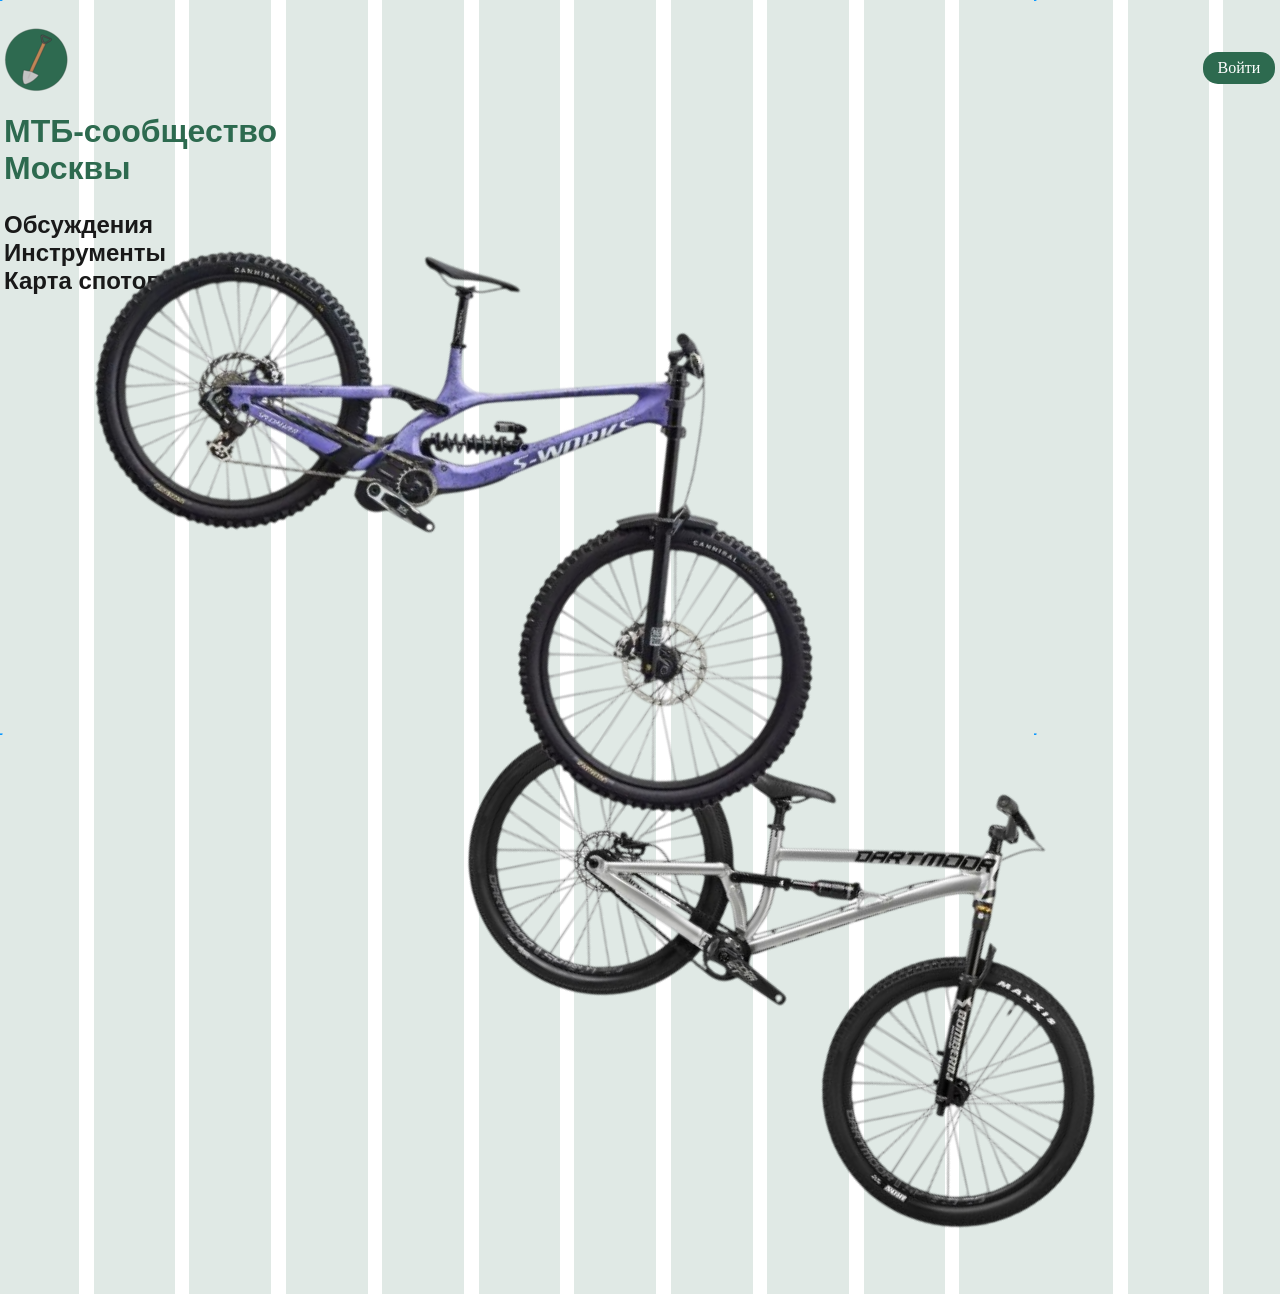
<file: index.html>
<!DOCTYPE html>
<html lang="ru">
<head>
    <meta charset="UTF-8">
    <meta name="viewport" content="width=device-width, initial-scale=1.0">
    <title></title>
    <link rel="stylesheet" href="style.css">
    <link rel="shortcut icon" href="images/Tlogo.png">
</head>
<body>
 <div class="app-container">
  <header>
    <img class="logo" src="images/Tlogo.png" alt="">
    <a class="loginLink" href="indexLogin.html">Войти</a>
  </header>
    <h1 class="h1 reveal" >МТБ-сообщество<br>
      Москвы
    </H1>
    <nav>
     <ul class="link-list">
      <li><a class="link1 reveal" href="chat/index.html">Обсуждения</a></li>
      <li><a class="link2 reveal" href="indexInstrument.html">Инструменты</a></li>
      <li><a class="link3 reveal" href="map/index.html">Карта спотов</a></li>
     </ul>
    </nav> 
    <img class="photomtb reveal" src="images/fotomtb.png" alt="">
    <script src="script.js"></script>
  </div>
</body>
</html>
</file>
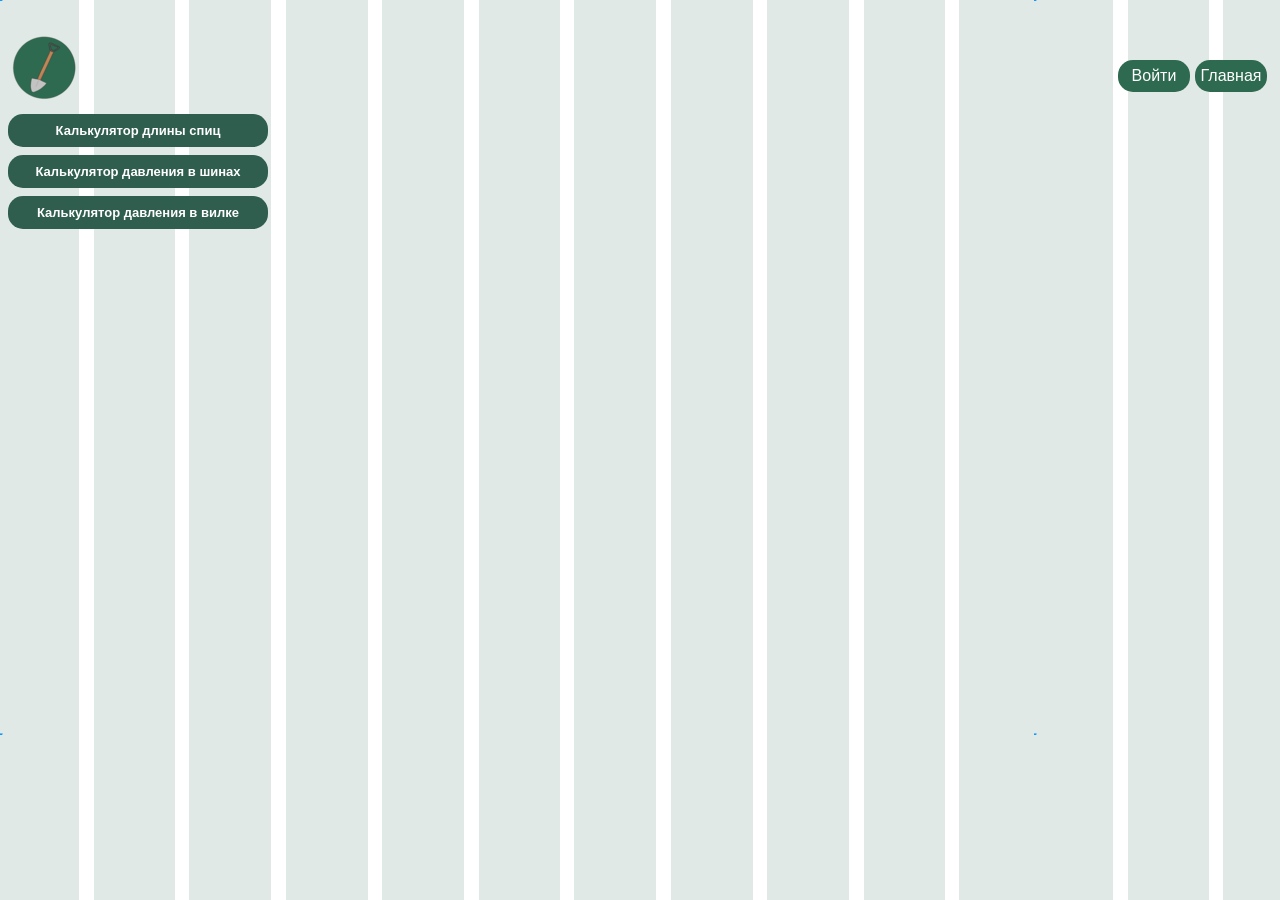
<file: indexInstrument.html>
<!DOCTYPE html>
<html lang="ru">
<head>
    <meta charset="UTF-8">
    <meta name="viewport" content="width=device-width, initial-scale=1.0">
    <link rel="stylesheet" href="styleInstrument.css">
    <title>Инструменты</title>
</head>
<body>
 <div class="app-container">
  <header>
    <img class="logo" src="images/Tlogo.png" alt="Логотип">
    <a class="loginLink" href="indexLogin.html">Войти</a>
    <a class="MainLink" href="index.html">Главная</a>
  </header>

  <nav>
     <ul class="link-list">
      <li><a class="link1 reveal" href="#spokes-calc" data-calc="spokes-calc">Калькулятор длины спиц</a></li>
      <li><a class="link2 reveal" href="#tires-calc" data-calc="tires-calc">Калькулятор давления в шинах</a></li>
      <li><a class="link3 reveal" href="#fork-calc" data-calc="fork-calc">Калькулятор давления в вилке</a></li>
     </ul>
  </nav>

  <main class="calculators-container">
    <section id="spokes-calc" class="calc-section">
      <div class="calc-header">
        <h2>Калькулятор длины спиц</h2>
        <button type="button" class="collapse-btn">Свернуть ▲</button>
      </div>
      
      <div class="calc-grid">
        <div class="input-group">
          <label for="sp-erd">ERD обода (мм)</label>
          <input type="number" id="sp-erd" value="600" min="100" max="800">
        </div>
        <div class="input-group">
          <label for="sp-count">Количество спиц</label>
          <select id="sp-count">
            <option value="24">24</option>
            <option value="28">28</option>
            <option value="32" selected>32</option>
            <option value="36">36</option>
          </select>
        </div>

        <div class="input-group">
          <label for="sp-flange-l">Диаметр левого фланца (мм)</label>
          <input type="number" id="sp-flange-l" value="58" step="0.5">
        </div>
        <div class="input-group">
          <label for="sp-flange-r">Диаметр правого фланца (мм)</label>
          <input type="number" id="sp-flange-r" value="58" step="0.5">
        </div>

        <div class="input-group">
          <label for="sp-offset-l">Центр — левый фланец (мм)</label>
          <input type="number" id="sp-offset-l" value="34" step="0.5">
        </div>
        <div class="input-group">
          <label for="sp-offset-r">Центр — правый фланец (мм)</label>
          <input type="number" id="sp-offset-r" value="20.5" step="0.5">
        </div>

        <div class="input-group">
          <label for="sp-crosses-l">Кресты (левая сторона)</label>
          <select id="sp-crosses-l">
            <option value="0">0 (Солнышко)</option>
            <option value="1">1 крест</option>
            <option value="2">2 креста</option>
            <option value="3" selected>3 креста</option>
            <option value="4">4 креста</option>
          </select>
        </div>
        <div class="input-group">
          <label for="sp-crosses-r">Кресты (правая сторона)</label>
          <select id="sp-crosses-r">
            <option value="0">0 (Солнышко)</option>
            <option value="1">1 крест</option>
            <option value="2">2 креста</option>
            <option value="3" selected>3 креста</option>
            <option value="4">4 креста</option>
          </select>
        </div>

        <div class="input-group">
          <label for="sp-hole-dia">Отверстие фланца (мм)</label>
          <input type="number" id="sp-hole-dia" value="2.5" step="0.1">
        </div>
        <div class="input-group">
          <label for="sp-rim-offset">Смещение обода (мм)</label>
          <input type="number" id="sp-rim-offset" value="0" step="0.5">
        </div>
      </div>

      <div class="calc-results">
        <div class="res-item">
          <span>Левая сторона (NDS):</span>
          <strong id="res-spoke-l">—</strong>
        </div>
        <div class="res-item">
          <span>Правая сторона (DS):</span>
          <strong id="res-spoke-r">—</strong>
        </div>
      </div>
    </section>

    <section id="tires-calc" class="calc-section">
      <div class="calc-header">
        <h2>Калькулятор давления в шинах</h2>
        <button type="button" class="collapse-btn">Свернуть ▲</button>
      </div>

      <div class="calc-grid">
        <div class="input-group">
          <label for="tr-rider">Вес райдера (кг)</label>
          <input type="number" id="tr-rider" value="75" min="30" max="180">
        </div>
        <div class="input-group">
          <label for="tr-bike">Вес велосипеда (кг)</label>
          <input type="number" id="tr-bike" value="13.5" min="8" max="35" step="0.5">
        </div>

        <div class="input-group">
          <label for="tr-width">Ширина покрышки</label>
          <select id="tr-width">
            <option value="53">2.1"</option>
            <option value="57">2.25"</option>
            <option value="60" selected>2.35"</option>
            <option value="61">2.4"</option>
            <option value="64">2.5"</option>
            <option value="66">2.6"</option>
            <option value="71">2.8" (Plus)</option>
          </select>
        </div>
        <div class="input-group">
          <label for="tr-diameter">Диаметр колеса</label>
          <select id="tr-diameter">
            <option value="29" selected>29"</option>
            <option value="27.5">27.5"</option>
            <option value="26">26"</option>
          </select>
        </div>

        <div class="input-group">
          <label for="tr-setup">Тип установки</label>
          <select id="tr-setup">
            <option value="tubeless" selected>Бескамерно</option>
            <option value="tube">С камерой</option>
          </select>
        </div>
        <div class="input-group">
          <label for="tr-surface">Трасса / Покрытие</label>
          <select id="tr-surface">
            <option value="xc">Плотный грунт / Кросс-кантри</option>
            <option value="trail" selected>Трейл / Корни и камни</option>
            <option value="enduro">Эндуро / Жёсткий рельеф</option>
            <option value="pump">Памп-трек / Дерт / Асфальт</option>
          </select>
        </div>

        <div class="input-group full-width">
          <label for="tr-condition">Погодные условия</label>
          <select id="tr-condition">
            <option value="dry" selected>Сухо</option>
            <option value="wet">Мокро / Грязь</option>
          </select>
        </div>
      </div>

      <div class="calc-results">
        <div class="res-item">
          <span>Переднее колесо:</span>
          <strong id="res-tire-f">—</strong>
        </div>
        <div class="res-item">
          <span>Заднее колесо:</span>
          <strong id="res-tire-r">—</strong>
        </div>
      </div>
    </section>

    <section id="fork-calc" class="calc-section">
      <div class="calc-header">
        <h2>Калькулятор давления в вилке</h2>
        <button type="button" class="collapse-btn">Свернуть ▲</button>
      </div>

      <div class="calc-grid">
        <div class="input-group">
          <label for="fk-weight">Вес райдера (кг)</label>
          <input type="number" id="fk-weight" value="75" min="35" max="160">
        </div>
        <div class="input-group">
          <label for="fk-type">Тип вилки (ход / диаметр ног)</label>
          <select id="fk-type">
            <option value="dj">Дёрт / Стрит (80–100 мм)</option>
            <option value="xc">Кросс-кантри (100–120 мм / 32–34 мм)</option>
            <option value="trail" selected>Трейл (130–150 мм / 34–36 мм)</option>
            <option value="enduro">Эндуро (160–180 мм / 36–38 мм)</option>
            <option value="dh">Даунхилл / Двухкоронка (200 мм)</option>
          </select>
        </div>

        <div class="input-group">
          <label for="fk-style">Стиль катания (Желаемый сэг)</label>
          <select id="fk-style">
            <option value="plush">Мягко / Плюш (Сэг 25–30%)</option>
            <option value="balanced" selected>Универсально (Сэг 20%)</option>
            <option value="firm">Жёстко / Прыжки (Сэг 15%)</option>
          </select>
        </div>
        <div class="input-group">
          <label for="fk-tokens">Проставки в камере (Токены)</label>
          <select id="fk-tokens">
            <option value="0">0 шт. (Линейная работа)</option>
            <option value="1" selected>1–2 шт. (Стандарт)</option>
            <option value="3">3+ шт. (Высокая прогрессия)</option>
          </select>
        </div>
      </div>

      <div class="calc-results">
        <div class="res-item">
          <span>Стартовое давление:</span>
          <strong id="res-fork-psi">—</strong>
        </div>
        <div class="res-item">
          <span>Целевой сэг:</span>
          <strong id="res-fork-sag">—</strong>
        </div>
        <div class="res-item">
          <span>Отскок (от закрытого):</span>
          <strong id="res-fork-rebound">—</strong>
        </div>
      </div>
    </section>
  </main>
 </div>

 <script src="scriptInstrument.js"></script>
</body>
</html>
</file>
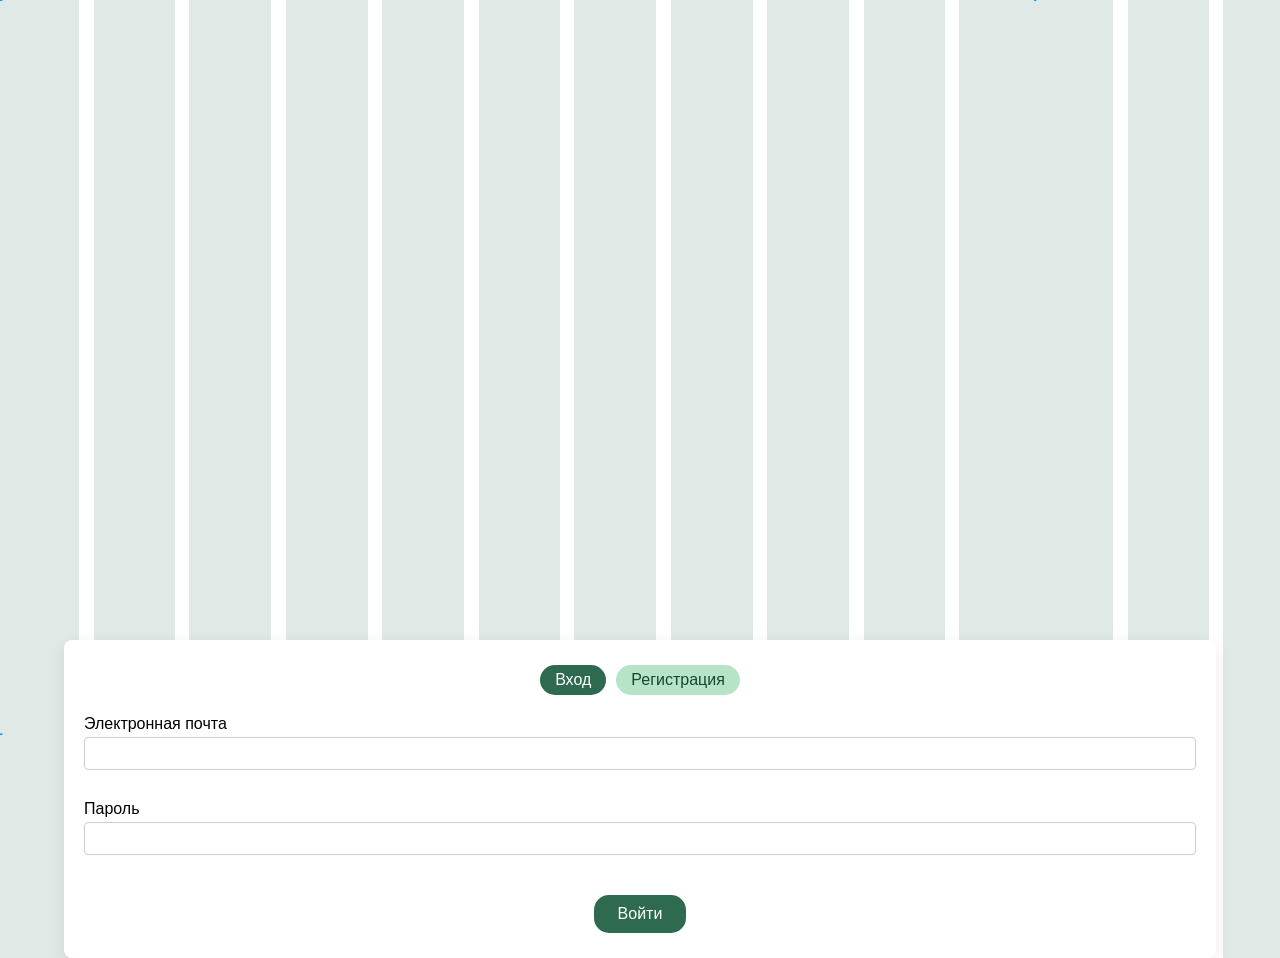
<file: indexLogin.html>
<!DOCTYPE html>
<html lang="ru">
<head>
    <meta charset="UTF-8">
    <meta name="viewport" content="width=device-width, initial-scale=1.0">
    <link rel="stylesheet" href="styleLogin.css">
    <title>Вход и регистрация</title>
    <link rel="stylesheet" href="styleLogin.css">
</head>
<body>

  <div class="auth-container">
    <div class="tabs">
      <button type="button" class="btnLogin active" onclick="switchTab('login')">Вход</button>
      <button type="button" class="btnReg" onclick="switchTab('register')">Регистрация</button>
    </div>
<form id="login-form" class="reg-form auth-form active" action="/login" method="post" novalidate>
  <div class="form-group">
    <label for="login-email">Электронная почта</label><br>
    <input type="email" id="login-email" name="email" required>
    <span class="error-msg"></span>
  </div>

  <div class="form-group">
    <label for="login-password">Пароль</label><br>
    <input type="password" id="login-password" name="password" required>
    <span class="error-msg"></span>
  </div>

  <button type="submit" class="btnFinish">Войти</button>
</form>


<form id="register-form" class="reg-form auth-form" action="/register" method="post" novalidate>
  <div class="form-group">
    <label for="name">Имя</label><br>
    <input type="text" id="name" name="name" required>
    <span class="error-msg"></span>
  </div>

  <div class="form-group">
    <label for="email">Электронная почта</label><br>
    <input type="email" id="email" name="email" required>
    <span class="error-msg"></span>
  </div>

  <div class="form-group">
    <label for="password">Пароль</label><br>
    <input type="password" id="password" name="password" minlength="6" required>
    <span class="error-msg"></span>
  </div>

  <div class="form-group">
    <label for="password_confirm">Повторите пароль</label><br>
    <input type="password" id="password_confirm" name="password_confirm" minlength="6" required>
    <span class="error-msg"></span>
  </div>

  <button type="submit" class="btnFinish">Зарегистрироваться</button>
</form>

  </div>

<script>
  function switchTab(tab) {
    const btnLogin = document.querySelector('.btnLogin');
    const btnReg = document.querySelector('.btnReg');
    const loginForm = document.getElementById('login-form');
    const registerForm = document.getElementById('register-form');

    if (tab === 'login') {
      btnLogin.classList.add('active');
      btnReg.classList.remove('active');
      loginForm.classList.add('active');
      registerForm.classList.remove('active');
    } else {
      btnReg.classList.add('active');
      btnLogin.classList.remove('active');
      registerForm.classList.add('active');
      loginForm.classList.remove('active');
    }
  }

  // Современная валидация форм
  document.querySelectorAll('.auth-form').forEach(form => {
    const inputs = form.querySelectorAll('input');

    // Проверка при отправке формы
    form.addEventListener('submit', function(e) {
      let isFormValid = true;

      inputs.forEach(input => {
        if (!validateInput(input)) {
          isFormValid = false;
        }
      });

      // Дополнительная проверка совпадения паролей при регистрации
      if (form.id === 'register-form') {
        const pass = document.getElementById('password');
        const confirm = document.getElementById('password_confirm');
        if (confirm.value && pass.value !== confirm.value) {
          showError(confirm, 'Пароли не совпадают');
          isFormValid = false;
        }
      }

      if (!isFormValid) {
        e.preventDefault(); // Останавливаем отправку, если есть ошибки
      }
    });

    // Убираем ошибку сразу, когда пользователь начинает исправлять текст
    inputs.forEach(input => {
      input.addEventListener('input', () => validateInput(input));
    });
  });

  function validateInput(input) {
    const errorSpan = input.nextElementSibling;

    if (input.validity.valueMissing) {
      showError(input, 'Заполните это поле');
      return false;
    }
    if (input.validity.typeMismatch && input.type === 'email') {
      showError(input, 'Введите корректный email');
      return false;
    }
    if (input.validity.tooShort) {
      showError(input, `Минимум символов: ${input.minLength}`);
      return false;
    }

    // Если всё верно — очищаем ошибку
    input.classList.remove('invalid');
    if (errorSpan) errorSpan.textContent = '';
    return true;
  }

  function showError(input, message) {
    const errorSpan = input.nextElementSibling;
    input.classList.add('invalid');
    if (errorSpan) errorSpan.textContent = message;
  }
</script>


</body>
</html>
</file>
<file: style.css>
body {background-image: url(images/background.png);
margin: 0;}


header {display: flex;
align-items: center;
justify-content: space-between;}

.loginLink {background-color: #2D6A4F;
color: white;
height: 32px;width: 72px;
border-radius: 15px;
margin-left: auto;
margin-right: 5px;
margin-top: 44px;
border: none;
padding: 0px;
display: inline-flex;
align-items: center;
justify-content: center;
text-decoration: none;}

.reveal, .h1 {color: #2D6A4F;
font-family: Impact, Haettenschweiler, 'Arial Narrow Bold', sans-serif;
margin-left: 4px;
margin-right: 82px;
opacity: 0;
transform: translateY(35px) scale(0.98);
transition: opacity 0.8s cubic-bezier(0.22, 1, 0.36, 1), 
transform 0.8s cubic-bezier(0.22, 1, 0.36, 1);
will-change: opacity, transform;}

.reveal.active {opacity: 1;
transform: translateY(0) scale(1);}

.link-list {padding-left: 0px;
margin-bottom: 10px;
text-decoration: none;
color: #000;
font-size: 24px;}

.link-list a:hover {color: gray;
text-decoration: underline;}

.logo {margin-left: 4px;
margin-top: 27px;}

.link1 {margin-top: 225x;
margin-left: 4px;
color: #191919;
font-size: 24px;
font-weight: bold;
font-family: Impact, Haettenschweiler, 'Arial Narrow Bold', sans-serif;
text-decoration: none;
transition-delay: 0.3s; }

.link2 {margin-top: 299px;
margin-left: 4px;
color: #191919;
font-size: 24px;
font-weight: bolder;
font-family: Impact, Haettenschweiler, 'Arial Narrow Bold', sans-serif;
text-decoration: none;
transition-delay: 0.5s; }

.link3 {margin-top: 225px;
margin-left: 4px;
color: #191919;
font-size: 24px;
font-weight: bold;font-family: Impact, Haettenschweiler, 'Arial Narrow Bold', sans-serif;
text-decoration: none;
transition-delay: 0.7s; }

.photomtb {max-width: none;
width: 100%;
display: block;
margin-top: 60px;
margin-left: auto;
margin-right: auto;
rotate: 33.21deg}
</file>
<file: styleInstrument.css>
body {font-family: Impact, Haettenschweiler, 'Arial Narrow Bold', sans-serif;background-image: url(images/background.png)}

header {display: flex;
align-items: center;
justify-content: space-between;}

.loginLink {background-color: #2D6A4F;
color: white;
height: 32px;width: 72px;
border-radius: 15px;
margin-left: auto;
margin-right: 5px;
margin-top: 44px;
border: none;
padding: 0px;
display: inline-flex;
align-items: center;
justify-content: center;
text-decoration: none;}

.MainLink {background-color: #2D6A4F;
color: white;
height: 32px;width: 72px;
border-radius: 15px;
margin-right: 5px;
margin-top: 44px;
border: none;
padding: 0px;
display: inline-flex;
align-items: center;
justify-content: center;
text-decoration: none;}

.logo {margin-left: 4px;
margin-top: 27px;}
.calculators-container {
margin-top: 24px;}

.calc-section {display: none;
padding: 20px;
border-radius: 12px;
background: #e0e9e5;
border: 1px solid rgba(255, 255, 255, 0.15);}

.calc-section.active {display: block;}

.calc-grid {display: grid;
grid-template-columns: 1fr 1fr;
gap: 14px;
margin-top: 16px;}

.input-group {
display: flex;
flex-direction: column;
gap: 6px;}

.input-group label {
font-size: 13px;
opacity: 0.85;}

.input-group input,
.input-group select {padding: 8px 10px;
border-radius: 6px;
border: 1px solid #ccc;
font-size: 14px;}

.calc-results {margin-top: 20px;
padding: 15px;
border-radius: 8px;
background: rgba(37, 99, 235, 0.12);
display: flex;
justify-content: space-around;
text-align: center;}

.res-item span {
display: block;
font-size: 13px;
margin-bottom: 4px;}

.res-item strong {font-size: 20px;}

@media (max-width: 520px) {.calc-grid {grid-template-columns: 1fr;}}

.calc-header {
  display: flex;
  justify-content: space-between;
  align-items: center;
  margin-bottom: 16px;
}

.calc-warning {
  display: none;
  margin-top: 12px;
  color: #dc2626;
  font-size: 14px;
  font-weight: 600;
}

.calculators-container {
  margin-top: 24px;
}

.calc-section {
  display: none;
  padding: 20px;
  border-radius: 12px;
  background: rgba(255, 255, 255, 0.08);
  border: 1px solid rgba(0, 0, 0, 0.15);
}

.calc-section.active {
  display: block;
}

.calc-header {
  display: flex;
  justify-content: space-between;
  align-items: center;
  gap: 12px;
  margin-bottom: 16px;
}

.calc-header h2 {
  margin: 0;
  font-size: 20px;
}

.collapse-btn {
  padding: 6px 12px;
  border-radius: 6px;
  border: 1px solid rgba(0, 0, 0, 0.25);
  background: rgba(255, 255, 255, 0.5);
  color: inherit;
  font-size: 13px;
  font-weight: 600;
  cursor: pointer;
  transition: background 0.2s;
}

.collapse-btn:hover {
  background: rgba(255, 255, 255, 0.85);
}

.calc-grid {
  display: grid;
  grid-template-columns: 1fr 1fr;
  gap: 14px;
}

.input-group {
  display: flex;
  flex-direction: column;
  gap: 6px;
}

.input-group label {
  font-size: 13px;
  font-weight: 600;
}

.input-group input,
.input-group select {
  padding: 8px 10px;
  border-radius: 6px;
  border: 1px solid #cbd5e1;
  font-size: 14px;
  background: #ffffff;
}

.calc-results {
  margin-top: 20px;
  padding: 15px;
  border-radius: 8px;
  background: rgba(37, 99, 235, 0.12);
  display: flex;
  justify-content: space-around;
  text-align: center;
  flex-wrap: wrap;
  gap: 12px;
}

.res-item span {
  display: block;
  font-size: 13px;
  margin-bottom: 4px;
}

.res-item strong {
  font-size: 18px;
}

.link-list a.active-tab {
  font-weight: 700;
  text-decoration: underline;
}

@media (max-width: 540px) {
  .calc-grid {
    grid-template-columns: 1fr;
  }
}

.link-list {
  list-style: none;
  padding: 0;
  margin: 14px 0;
  display: flex;
  flex-direction: column;
  gap: 8px;
  width: 100%;
  max-width: 260px;
}

.link-list li {
  margin: 0;
  width: 100%;
}

.link-list a {
  display: block;
  width: 100%;
  box-sizing: border-box;
  padding: 8px 14px;
  background-color: #2f5e4e;
  color: #ffffff;
  text-decoration: none;
  text-align: center;
  border-radius: 15px;
  font-family: -apple-system, BlinkMacSystemFont, "Segoe UI", Roboto, sans-serif;
  font-size: 13px;
  font-weight: 600;
  border: 1.5px solid transparent;
  transition: all 0.2s ease;
}

.link-list a:hover {
  background-color: #23473b;
}

.link-list a.active-tab {
  background-color: #ffffff;
  color: #2f5e4e;
  border-color: #2f5e4e;
  text-decoration: none;
}
</file>
<file: styleLogin.css>
body {background-image: url(images/background.png);
font-family: Impact, Haettenschweiler, 'Arial Narrow Bold', sans-serif;
margin: 0;}

.auth-container {display: flex;
flex-direction: column;
align-items: center;
background: #ffffff;
border-radius: 8px;
box-shadow: 0 4px 16px rgba(0, 0, 0, 0.08);
width: 90%;
max-width: 95%;
margin: 10% auto 0;
padding: 25px 20px;
box-sizing: border-box;
margin-top: 50%;}


.tabs {display: flex;
gap: 10px;
margin-bottom: 20px;}

.btnLogin, .btnReg {
background-color: #b7e4c7;
color: #1b4332;
border-radius: 15px;
border: none;
padding: 6px 15px;
display: inline-flex;
align-items: center;
justify-content: center;
font-family: Impact, Haettenschweiler, 'Arial Narrow Bold', sans-serif;
font-size: 16px;
cursor: pointer;
transition: background-color 0.2s, color 0.2s;}

.btnLogin.active, .btnReg.active {background-color: #2D6A4F;
color: white;}


.reg-form {display: none;
flex-direction: column;
align-items: center;
width: 100%;
margin: 0;}

.reg-form.active {display: flex;}

.form-group {width: 100%;
margin-bottom: 12px;
text-align: left;}

.form-group input {width: 100%;
padding: 8px;
margin-top: 4px;
border: 1px solid #ccc;
border-radius: 4px;
box-sizing: border-box;}


.btnFinish {background-color: #2D6A4F;
color: white;
border: none;
border-radius: 15px;
padding: 10px 24px;
font-family: Impact, Haettenschweiler, 'Arial Narrow Bold', sans-serif;
font-size: 16px;
cursor: pointer;
margin-top: 10px;}

.btnFinish:hover {background-color: #1b4332;}

.logo {margin: 5px;}

.form-group input.invalid {border-color: #d9534f;
background-color: #fdf2f2;
outline: none;}

.error-msg {display: block;
color: #d9534f;
font-family: sans-serif;
font-size: 12px;
margin-top: 4px;
min-height: 14px;}
</file>
